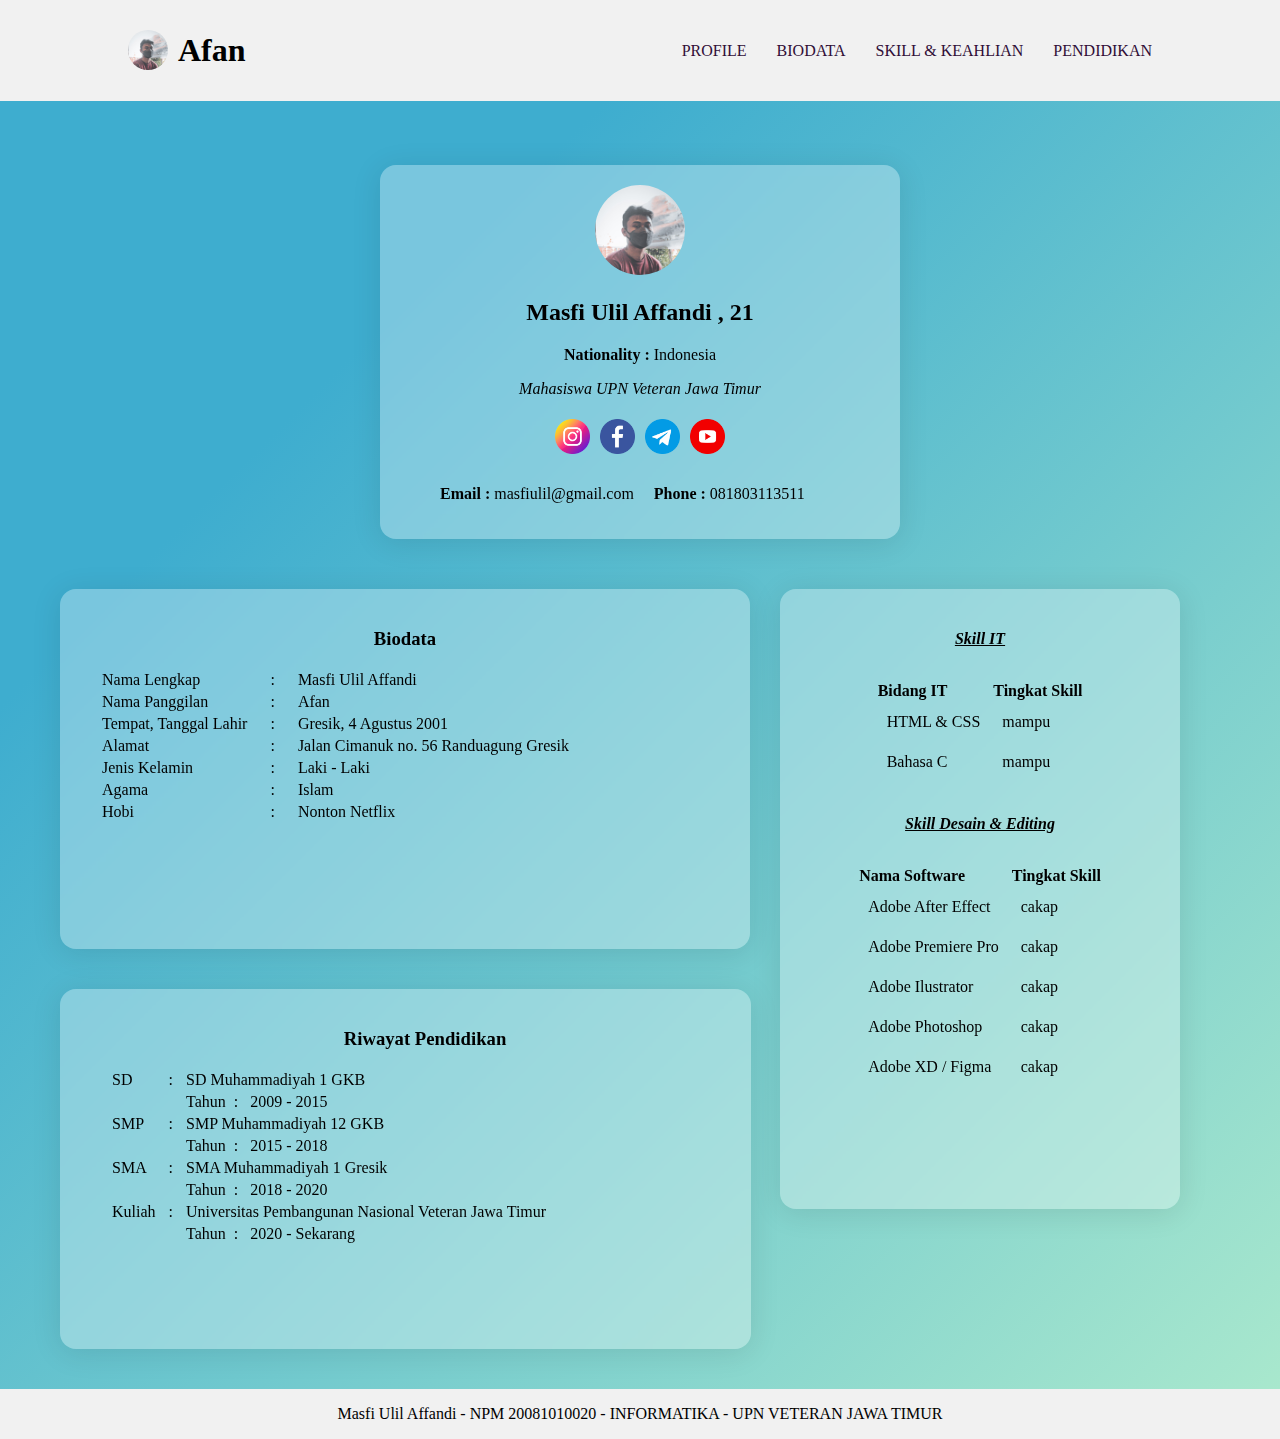
<file: index.html>
<!DOCTYPE html>
<html lang="en">
<head>
    <meta charset="UTF-8">
    <meta http-equiv="X-UA-Compatible" content="IE=edge">
    <meta name="viewport" content="width=device-width, initial-scale=1.0">
    <link rel="stylesheet" href="style.css">

    <link rel="preconnect" href="https://fonts.googleapis.com">
    <link rel="preconnect" href="https://fonts.gstatic.com" crossorigin>
    
    <title>Profile Diri</title>
</head>
<body>
    <nav class="header">
        <div class="container">
            <img src="asset/foto.jpeg" alt=foto class="foto_username">
            <p class="username">
                <b>Afan</b>
            </p>
            <ul class="navigation">
                <li>
                    <a href="#pendidikan">PENDIDIKAN</a>
                </li>
                <li>
                    <a href="#skill">SKILL & KEAHLIAN</a>
                </li>
                <li>
                    <a href="#datadiri">BIODATA</a>
                </li>
                <li>
                    <a href="#profile">PROFILE</a>
                </li>
            </ul>
        </div>
    </nav>

    <section id="profile">
        <div class="profile">
                <img src="asset/foto.jpeg" alt=foto class="foto">
            <div class="nama"><h2>Masfi Ulil Affandi , 21</h2></div>
            <div class="asal"><b>Nationality :</b> Indonesia</p></div>
            <div class="desc"><i>Mahasiswa UPN Veteran Jawa Timur</i></div>
            <div class="akun">
                <ul type="none">
                    <li class="sosmed">
                        <a href="https://www.instagram.com/masfi.ulil/">
                            <img src="asset/instagram.png" alt="instagram">
                        </a>
                    </li>
                    <li class="sosmed">
                        <a href="https://facebook.com/masfi.affandi">
                            <img src="asset/facebook.png" alt="facebook">
                        </a>
                    </li>
                    <li class="sosmed">
                        <a href="https://t.me/masfiulil">
                            <img src="asset/telegram.png" alt="telegram">
                        </a>
                    </li>
                    <li class="sosmed">
                        <a href="https://www.youtube.com/channel/UChcu3en7qHp-qBBnymBHuXw">
                            <img src="asset/youtube.png" alt="youtube">
                        </a>
                    </li>
                </ul>
            </div>
            <div class="social">
                <ul type="none">
                    <li>
                        <p><b>Email :</b> masfiulil@gmail.com</p>
                    </li>
                    <li>
                        <p><b>Phone :</b> 081803113511</p>
                    </li>
                </ul>
            </div>
        </div>
    </section>



    <section id="datadiri">
        <div class="parent">
                <div class="biodata">
                    <table>
                        <tr>
                            <h3>Biodata</h3>
                            <td>Nama Lengkap</td>
                            <td>:</td>
                            <td>Masfi Ulil Affandi</td>
                        </tr>
                        <tr>
                            <td>Nama Panggilan</td>
                            <td>:</td>
                            <td>Afan</td>
                        </tr>
                        <tr>
                            <td>Tempat, Tanggal Lahir</td>
                            <td>:</td>
                            <td>Gresik, 4 Agustus 2001</td>
                        </tr>
                        <tr>
                            <td>Alamat</td>
                            <td>:</td>
                            <td>Jalan Cimanuk no. 56 Randuagung Gresik</td>
                        </tr>
                        <tr>
                            <td>Jenis Kelamin</td>
                            <td>:</td>
                            <td>Laki - Laki</td>
                        </tr>
                        <tr>
                            <td>Agama</td>
                            <td>:</td>
                            <td>Islam</td>
                        </tr>
                        <tr>
                            <td>Hobi</td>
                            <td>:</td>
                            <td>Nonton Netflix</td>
                        </tr>

                    </table>
                </div>
                <div class="skill" id="skill">
                    <table>
                        <caption><h4><i><u>Skill IT</u></i></h4></caption>
                            <tr>
                                <th>Bidang IT</th>
                                <th>Tingkat Skill</th>
                                <tr>
                                    <td>HTML & CSS</td>
                                    <td>mampu</td>
                                </tr>
                                <tr>
                                    <td>Bahasa C</td>
                                    <td>mampu</td>
                                </tr>
                            </tr>
                    </table>       
                    <table>       
                            <caption><h4><i><u>Skill Desain & Editing</u></i></h4></caption>
                            <tr>
                                <th>Nama Software</th>
                                <th>Tingkat Skill</th>
                                <tr>
                                    <td>Adobe After Effect</td>
                                    <td>cakap</td>
                                </tr>
                                <tr>
                                    <td>Adobe Premiere Pro</td>
                                    <td>cakap</td>
                                </tr>
                                <tr>
                                    <td>Adobe Ilustrator</td>
                                    <td>cakap</td>
                                </tr>
                                <tr>
                                    <td>Adobe Photoshop</td>
                                    <td>cakap</td>
                                </tr>
                                <tr>
                                    <td>Adobe XD / Figma</td>
                                    <td>cakap</td>
                                </tr>
                            </tr>
                    </table>
                </div>
                <div class="pendidikan" id="pendidikan">
                    <table>
                        <tr>
                            <h3>Riwayat Pendidikan</h3>
                            <td>SD</td>
                            <td>:</td>
                            <td>SD Muhammadiyah 1 GKB</td>
                        </tr>
                        <tr>
                            <td></td>
                            <td></td>
                            <td>Tahun &nbsp;: &nbsp; 2009 - 2015</td>
                        </tr>
                        <tr>
                            <td>SMP</td>
                            <td>:</td>
                            <td>SMP Muhammadiyah 12 GKB</td>
                        </tr>
                        <tr>
                            <td></td>
                            <td></td>
                            <td>Tahun &nbsp;: &nbsp; 2015 - 2018</td>
                        </tr>
                        <tr>
                            <td>SMA</td>
                            <td>:</td>
                            <td>SMA Muhammadiyah 1 Gresik</td>
                        </tr>
                        <tr>
                            <td></td>
                            <td></td>
                            <td>Tahun &nbsp;: &nbsp; 2018 - 2020</td>
                        </tr>
                        <tr>
                            <td>Kuliah</td>
                            <td>:</td>
                            <td>Universitas Pembangunan Nasional Veteran Jawa Timur</td>
                        </tr>
                        <tr>
                            <td></td>
                            <td></td>
                            <td>Tahun &nbsp;: &nbsp; 2020 - Sekarang</td>
                        </tr>
                    </table>
                </div>
        </div>
        

    <footer class="footer">
        <P>
            Masfi Ulil Affandi - NPM 20081010020 - INFORMATIKA - UPN VETERAN JAWA TIMUR
        </P>
    </footer>
</body>
</html>
</file>
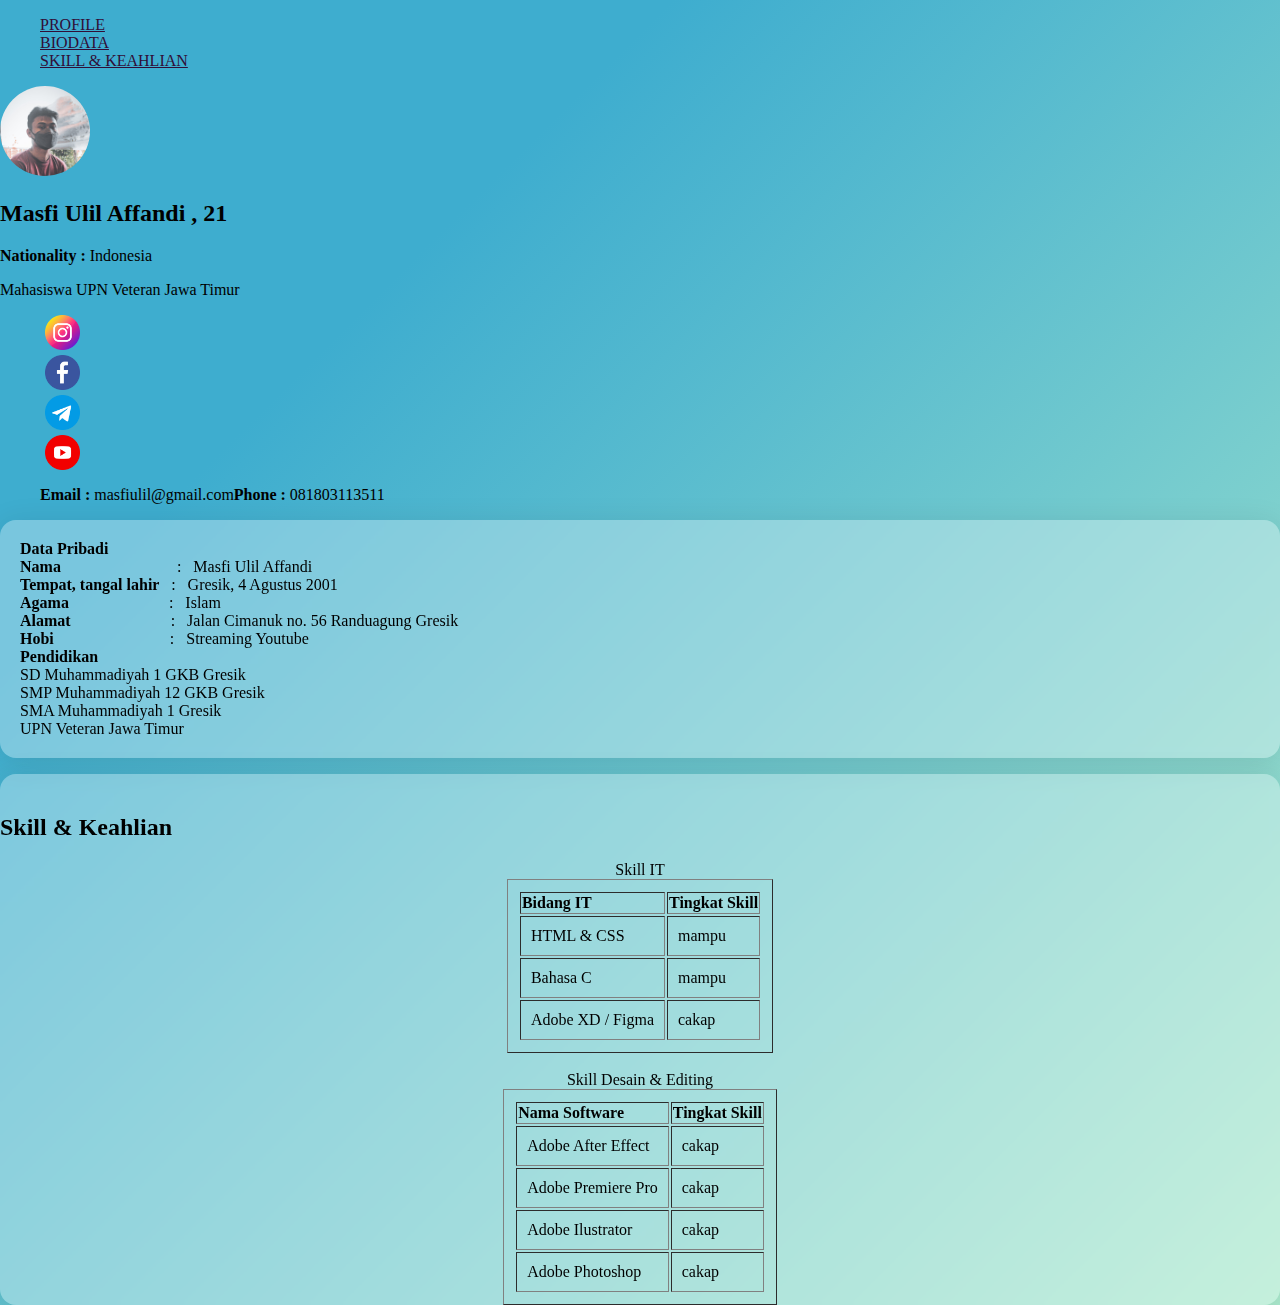
<file: profile.html>
<!DOCTYPE html>
<html lang="en">
<head>  
    <title>Profile</title>
    <link rel="stylesheet" href="style.css">
</head>
<body class="body">
    <div class="navbar">
        <ul class="nav" type="none">
            <li class="list_nav">
                <a class="color_nav" style="color: #300e37;" href="#profile">PROFILE</a>
            </li>
            <li class="list_nav">
                <a class="color_nav" style="color: #300e37;" href="#datadiri">BIODATA</a>
            </li>
            <li class="list_nav">
                <a class="color_nav" style="color: #300e37;" href="#skill">SKILL & KEAHLIAN</a>
            </li>
        </ul>
    </div>

    <div id="profile">
        <img src="/asset/foto.jpeg" alt=foto class="foto">

        <div class="nama"><h2>Masfi Ulil Affandi , 21</h2></div>
        <div class="asal"><b>Nationality :</b> Indonesia</p></div>
        <div class="desc">Mahasiswa UPN Veteran Jawa Timur</div>
        <div class="akun">
            <ul type="none">
                <li class="sosmed">
                    <a href="https://www.instagram.com/masfi.ulil/">
                        <img class="sosmed_size" src="/asset/instagram.png" alt="instagram">
                    </a>
                </li>
                <li class="sosmed">
                    <a href="https://facebook.com/masfi.affandi">
                        <img class="sosmed_size" src="/asset/facebook.png" alt="facebook">
                    </a>
                </li>
                <li class="sosmed">
                    <a href="https://t.me/masfiulil">
                        <img class="sosmed_size" src="/asset/telegram.png" alt="telegram">
                    </a>
                </li>
                <li class="sosmed">
                    <a href="https://www.youtube.com/channel/UChcu3en7qHp-qBBnymBHuXw">
                        <img class="sosmed_size" src="/asset/youtube.png" alt="youtube">
                    </a>
                </li>
            </ul>
        </div>
        <div class="social">
            <ul type="none">
                <li class="social_email">
                    <b>Email :</b> masfiulil@gmail.com
                </li>
                <li class="social_nomor">
                    <b>Phone :</b> 081803113511
                </li>
            </ul>
        </div>
    </div>

    <div id="datadiri">
        <ul class="biodata" type="none">
            <li class="biodata_judul">
                <b> Data Pribadi </b>
            </li>
            <li>
                <b>Nama</b>&emsp;&emsp;&emsp;&emsp;&emsp;&emsp;&emsp;&nbsp;:&nbsp;&nbsp; Masfi Ulil Affandi
            </li>
            <li>
                <b>Tempat, tangal lahir </b>&nbsp; : &nbsp;&nbsp;Gresik, 4 Agustus 2001
            </li>
            <li>
                <b>Agama</b>&nbsp;&nbsp;&nbsp;&nbsp;&nbsp;&nbsp;&nbsp;&nbsp;&nbsp;&nbsp;&nbsp;&nbsp;&nbsp;&nbsp;&nbsp;&nbsp;&nbsp;&nbsp;&nbsp;&nbsp;&nbsp;&nbsp;&nbsp;&nbsp; :&nbsp;&nbsp; Islam
            </li>
            <li>
                 <b>Alamat</b>&nbsp;&nbsp;&nbsp;&nbsp;&nbsp;&nbsp;&nbsp;&nbsp;&nbsp;&nbsp;&nbsp;&nbsp;&nbsp;&nbsp;&nbsp;&nbsp;&nbsp;&nbsp;&nbsp;&nbsp;&nbsp;&nbsp;&nbsp;&nbsp; : &nbsp;&nbsp;Jalan Cimanuk no. 56 Randuagung Gresik
            </li>
            <li>
                <b>Hobi</b>&nbsp;&nbsp;&nbsp;&nbsp;&nbsp;&nbsp;&nbsp;&nbsp;&nbsp;&nbsp;&nbsp;&nbsp;&nbsp;&nbsp;&nbsp;&nbsp;&nbsp;&nbsp;&nbsp;&nbsp;&nbsp;&nbsp;&nbsp;&nbsp;&nbsp;&nbsp;&nbsp;&nbsp; :&nbsp;&nbsp; Streaming Youtube
            </li>
            <li class="biodata_pendidikan">
                    <b>Pendidikan</b>
            </li>
            <li>
                SD Muhammadiyah 1 GKB Gresik
            </li>
            <li>
                SMP Muhammadiyah 12 GKB Gresik
            </li>
            <li>
                SMA Muhammadiyah 1 Gresik
            </li>
            <li>
                UPN Veteran Jawa Timur
            </li>
        </ul>
    </div>
    
        <div class="skill">
            <div id="skill">
                <h2 class="judul_keahlian">Skill & Keahlian</h2>
                <table class="tabel_it" border="1">
                    <caption>Skill IT</caption>
                    <tr>
                        <th>
                            Bidang IT
                        </th>
                        <th>
                            Tingkat Skill
                        </th>
                        <tr>
                            <td>
                                HTML & CSS
                            </td>
                            <td>
                                mampu
                            </td>
                        </tr>
                        <tr>
                            <td>
                                Bahasa C
                            </td>
                            <td>
                                mampu
                            </td>
                        </tr>
                        <tr>
                            <td>
                                Adobe XD / Figma
                            </td>
                            <td>
                                cakap
                            </td>
                        </tr>
                    </tr>
                </table><br>
                <table border="1" class="tabel_desain">
                    <caption>Skill Desain & Editing</caption>
                    <tr>
                        <th>
                            Nama Software
                        </th>
                        <th>
                            Tingkat Skill
                        </th>
                        <tr>
                            <td>
                                Adobe After Effect
                            </td>
                            <td>
                                cakap
                            </td>
                        </tr>
                        <tr>
                            <td>
                                Adobe Premiere Pro
                            </td>
                            <td>
                                cakap
                            </td>
                        </tr>
                        <tr>
                            <td>
                                Adobe Ilustrator
                            </td>
                            <td>
                                cakap
                            </td>
                        </tr>
                        <tr>
                            <td>
                                Adobe Photoshop
                            </td>
                            <td>
                                cakap
                            </td>
                        </tr>
                    </tr>
                </table>
            </div>
        </div>

</body>
</html>
</file>
<file: style.css>
body{
    margin: 0px;
    font-family: Poppins;
    background-color: #abe9cd;
    background-image: linear-gradient(315deg, #abe9cd 0%, #3eadcf 74%);

}

.container{
    width: 80%;
    overflow: hidden;
    margin: auto;
}

.header{
    overflow: hidden;
    background-color: rgb(241, 241, 241);
}

.header img{
    width: 40px;
    border-radius: 50%;
    float: left;
    margin-top: 30px;
    margin-right:10px;
}

.header .username{
    font-family: Montserrat;
    font-size: 32px;
    float: left;
}   

.header .navigation{
    float: right;
    margin-top: 42px;
}

.header .navigation li {
    float: right;
    display: block;
    margin-left: 30px;
}

.header .navigation li a{
    color: #300e37;
    text-decoration: none;
}

.header .navigation li a:hover{
    color: rgb(57, 114, 255);
    text-decoration: underline;
}

.profile{
    margin: auto;
    margin-top: 5%;
    border-radius: 25px;
    padding: 10px;
    padding-top: 20px;
    text-align: center;
    max-width: 500px;
    background: rgba(255, 255, 255, 0.31);
    border-radius: 16px;
    box-shadow: 0 4px 30px rgba(0, 0, 0, 0.1);
    backdrop-filter: blur(4.5px);
}

.foto{
    width: 90px;
    border-radius: 50%;
}

.profile .akun ul{
    margin-right: 40px;
    display: flex;  
    justify-content: center;
}

.akun .sosmed img{
    width: 35px;
    display: flex;  
    margin: 5px;
    display: block;
}

.social ul{
    display: flex;
    
}    

.profile .social p{
    display: block;
    margin: 10px;
}

.parent{
    display: flex;
    box-sizing: border-box;
    flex-wrap: wrap;
    width: 1160px;
    height: 800px;
    margin: auto;
    margin-top: 50px;
    /* border: 1px solid #333; */
}

.parent div{
    width: 650px;
    height: 320px;
    margin-right: 30px;
    margin-bottom: -2000px;
}

.parent div.skill{
    width: 400px;
    height: 600px;
}

.biodata{
    background: rgba(255, 255, 255, 0.31);
    border-radius: 16px;
    box-shadow: 0 4px 30px rgba(0, 0, 0, 0.1);
    backdrop-filter: blur(4.5px);
    padding: 20px;
    
}
.biodata h3{
    text-align: center;
}
.biodata table td{
    padding-left: 20px;
}

.skill{
    background: rgba(255, 255, 255, 0.31);
    border-radius: 16px;
    box-shadow: 0 4px 30px rgba(0, 0, 0, 0.1);
    backdrop-filter: blur(4.5px);
    padding-top: 20px;
    
}

.skill table{
    margin: auto;
    padding-bottom: 30px;
    padding: 10px;
}

.skill table td{
    padding: 10px;
}

.skill table th{
    text-align: left;
}

.pendidikan{
    background: rgba(255, 255, 255, 0.31);
    border-radius: 16px;
    box-shadow: 0 4px 30px rgba(0, 0, 0, 0.1);
    backdrop-filter: blur(4.5px);
    width: 650px;
    height: 320px;
    padding: 20px;
    padding-left: 40px;
    padding-right: 1px;
}

.pendidikan h3{
    text-align: center;
}

.pendidikan table td{
    padding-left: 10px;
}

.footer{
    text-align: center;
    overflow: hidden;
    background-color: rgb(241, 241, 241);
}
</file>
